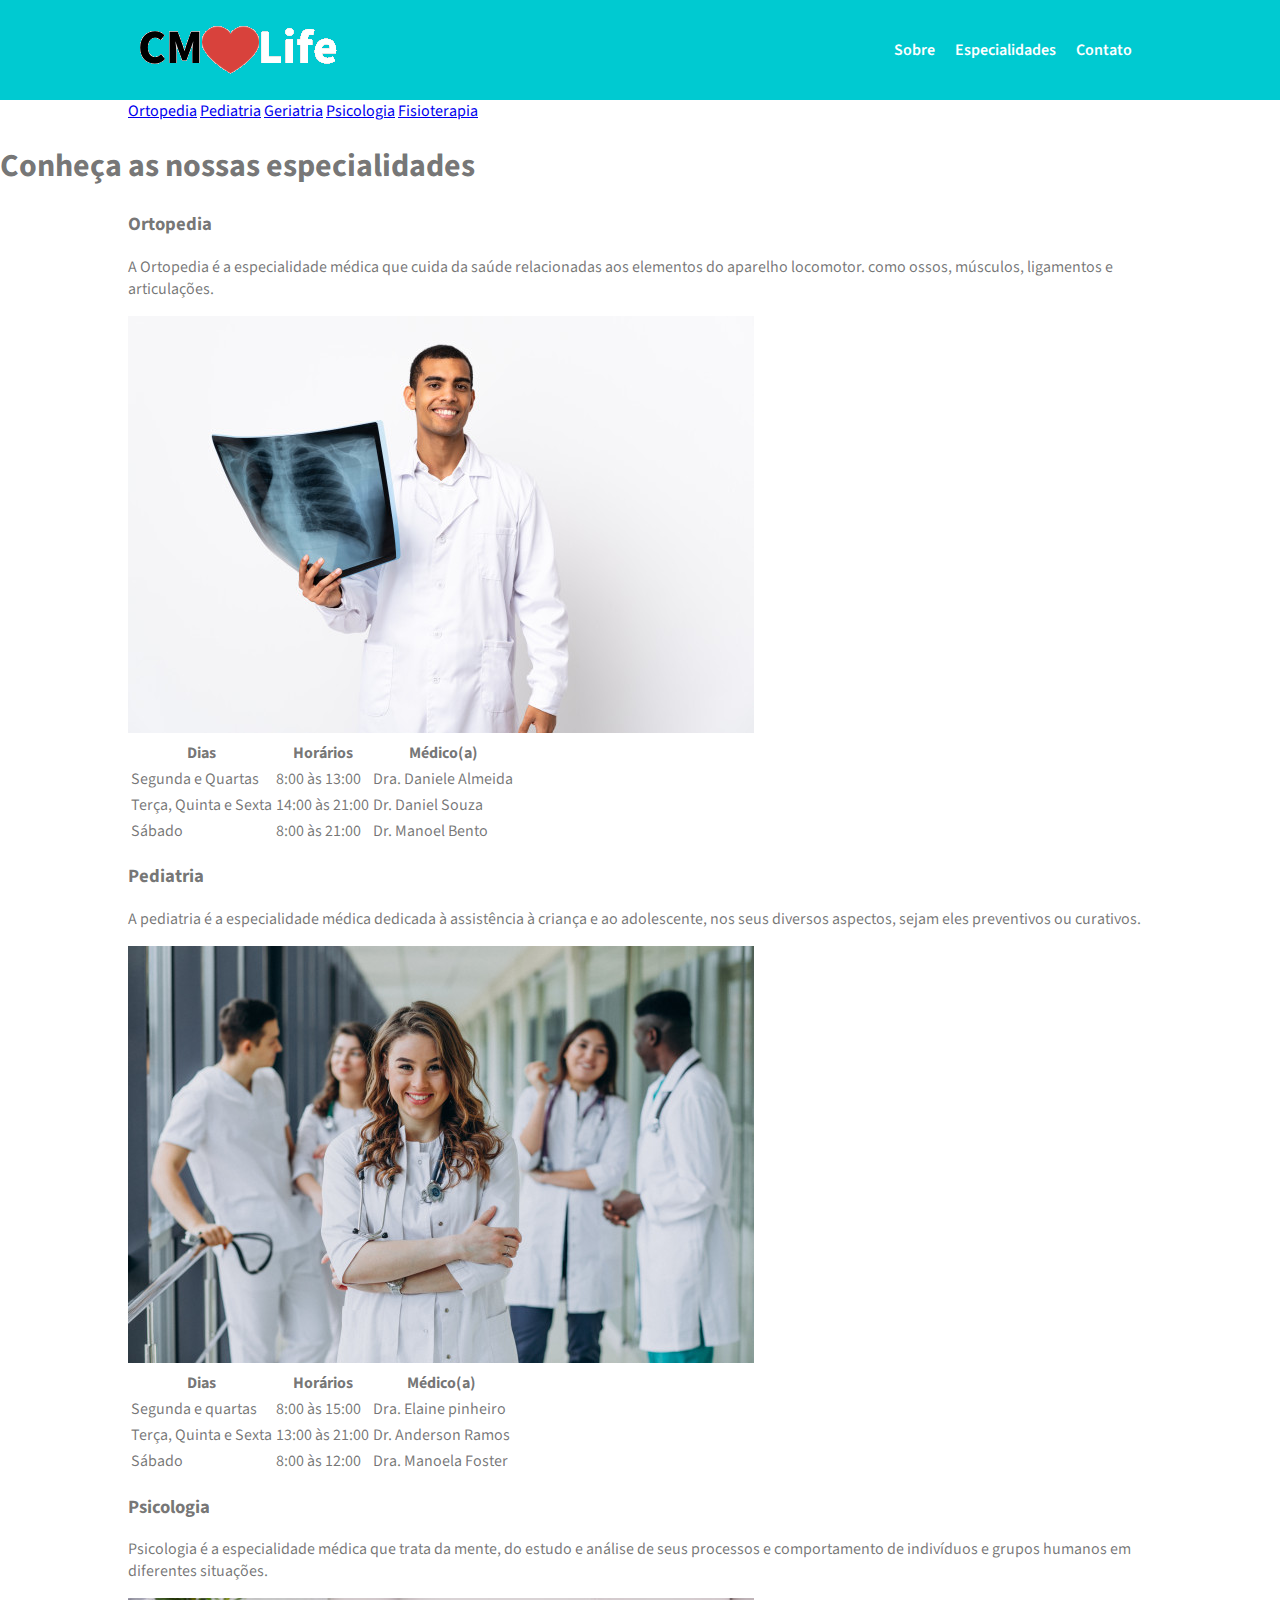
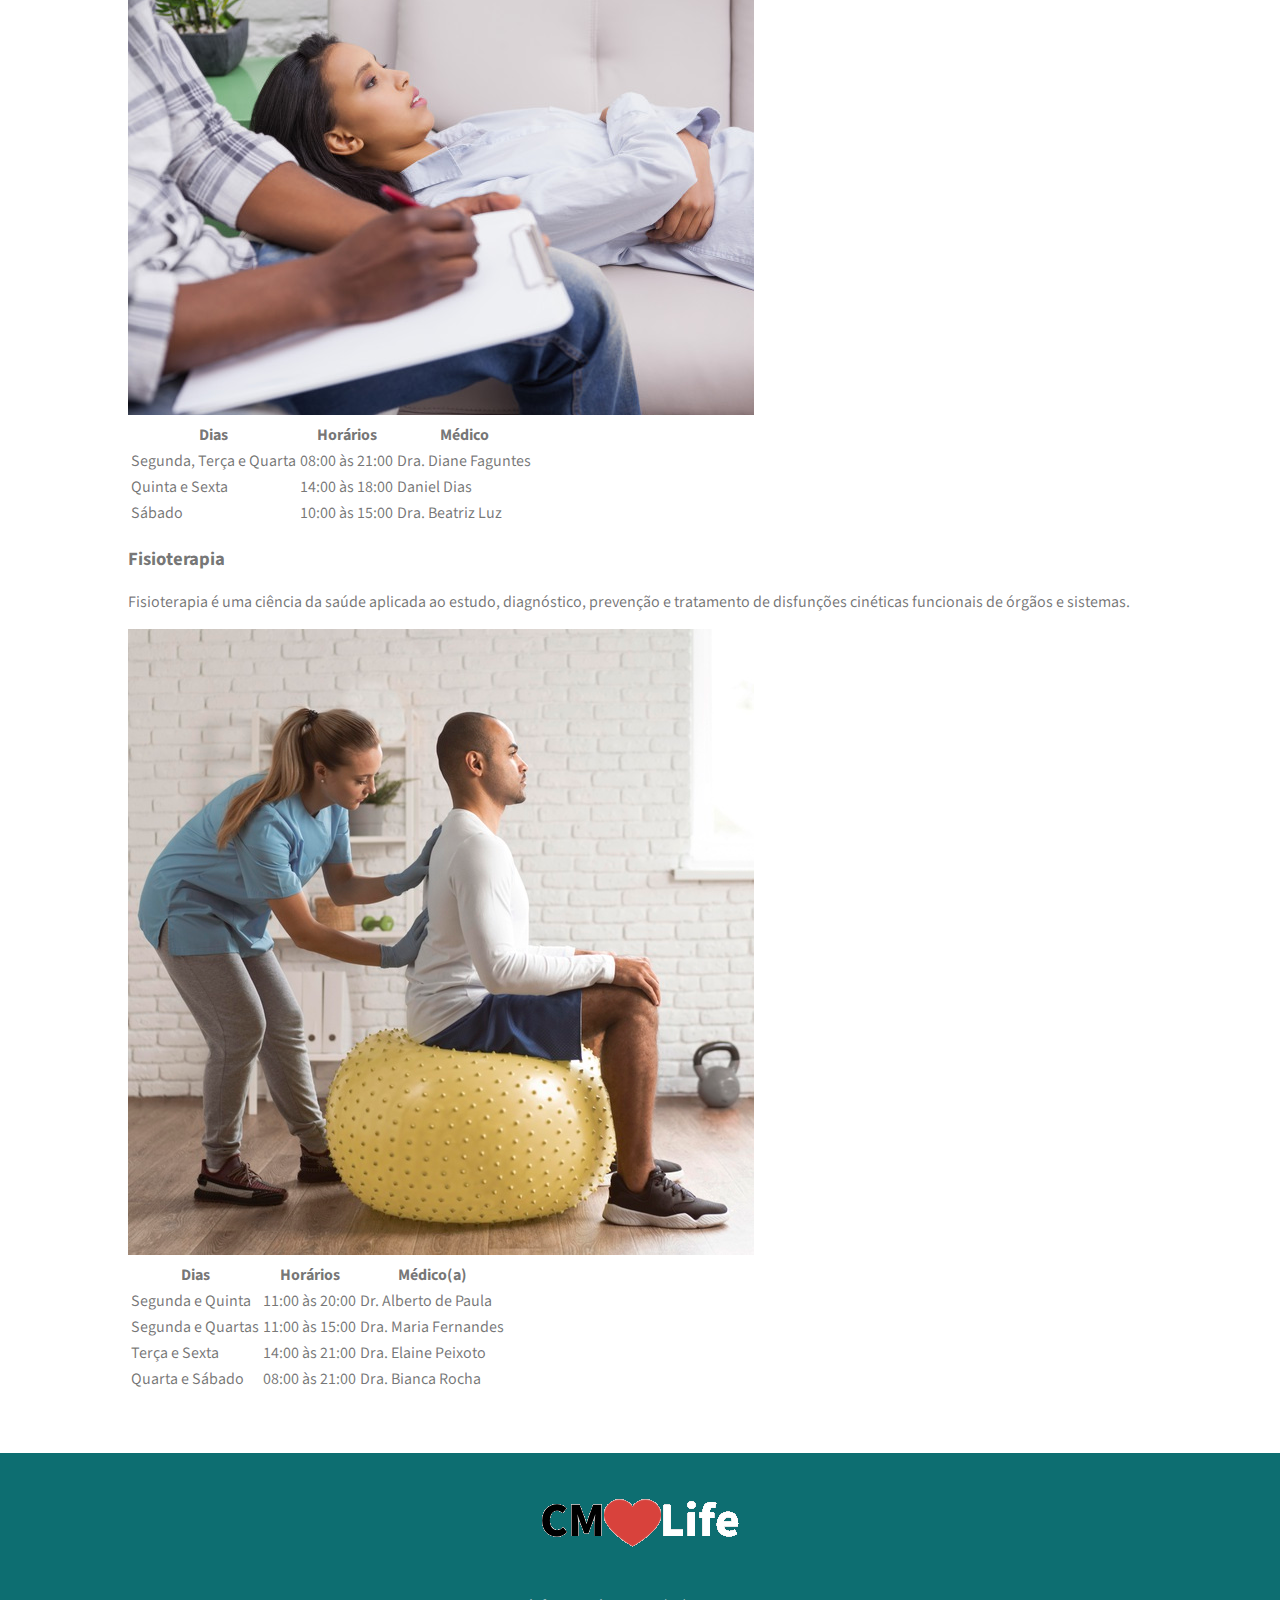
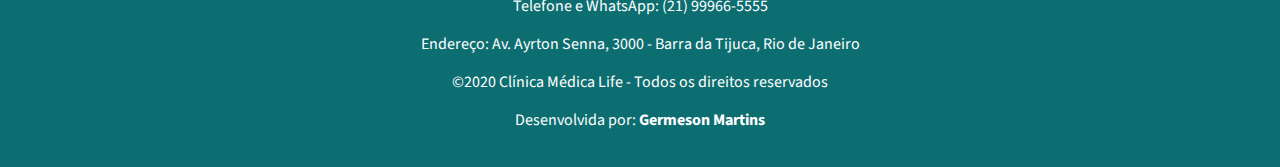
<file: especialidades.html>
<!DOCTYPE html>
<html lang="pt-br">
    <head>
        <meta charset="UTF-8">
        <meta name="viewport" content="width=device-width, initial-scale=1.0">
        <link rel="stylesheet" href="css/estilo-especialidades.css">
        <link rel="stylesheet" href="https://fonts.googleapis.com/css2?family=Source+Sans+Pro:ital,wght@0,200;0,300;0,400;0,600;0,700;0,900;1,200;1,300;1,400;1,600;1,700;1,900&display=swap">
    <title>CMLife - Especialidades</title>
    </head>
    <body>
        <header class="topo">
            <div class="container">
                <div class="topo-titulo">
                    <a href="index.html">
                      <img class="logo-topo" src="assets/logo.png" alt="Clínica Médica" title="Clínica Médica Life">  
                    </a>
                </div>
    
                <nav class="topo-links">
                    <a href="index.html#sobre">Sobre</a>
                    <a href="especialidades.html">Especialidades</a>
                    <a href="index.html#contato">Contato</a>
                </nav>    
            </div>        
        </header>

        <main>
            <section class="container-links-escialidades">
                <div class="container links-especialidades">
                        <a href="#ortopedia">Ortopedia</a>
                        <a href="#pediatria">Pediatria</a>
                        <a href="#geriatria">Geriatria</a>
                        <a href="#psicologia">Psicologia</a>
                        <a href="#fisioterapia">Fisioterapia</a>
                </div>
                <h1>Conheça as nossas especialidades</h1>
            </section>

            <section id="ortopedia" class="container sessao-especialidade">
                <div class="container-titulo">
                    <h3>Ortopedia</h3>
                    <p>A Ortopedia é a especialidade médica que cuida
                        da saúde relacionadas aos elementos do aparelho 
                        locomotor. como ossos, músculos, ligamentos e articulações.
                    </p>
                </div>

                <div class="box-tabela-especialista">
                    <img src="assets/ortopedia.png" alt="médico" title="Médico">
                
                    <table class="tabela-especialistas">
                      <thead>
                        <tr>
                            <th>Dias</th>
                            <th>Horários</th>
                            <th>Médico(a)</th>
                        </tr>
                    </thead>

                    <tbody>
                        <tr>
                            <td>Segunda e Quartas</td>
                            <td>8:00 às 13:00</td>
                            <td>Dra. Daniele Almeida</td>
                        </tr>
                        <tr>
                            <td>Terça, Quinta e Sexta</td>
                            <td>14:00 às 21:00</td>
                            <td>Dr. Daniel Souza</td>
                        </tr>
                        <tr>
                            <td>Sábado</td>
                            <td>8:00 às 21:00</td>
                            <td>Dr. Manoel Bento</td>
                        </tr>
                    </tbody>
                  </table>
                </div>
            </section>

           
            <section id="pediatria" class="container sessao-especialidade">
                <div class="container-titulo">
                  <h3>Pediatria</h3>
                  <p>A pediatria é a especialidade médica dedicada à assistência à criança e ao adolescente, nos seus diversos aspectos, sejam eles preventivos ou curativos.</p>
                </div>
          
                <div class="box-tabela-especialista">
                    <img src="assets/pediatra2.png" alt="Pediatria" title="Pediatria">

                    <table class="tabela-especialistas">
                        <thead>
                        <tr>
                          <th>Dias</th>
                          <th>Horários</th>
                          <th>Médico(a)</th>
                        </tr>
                      </thead>
          
                      <tbody>
                        <tr>
                          <td>Segunda e quartas</td>
                          <td>8:00 às 15:00</td>
                          <td>Dra. Elaine pinheiro</td>
                        </tr>
                        <tr>
                          <td>Terça, Quinta e Sexta</td>
                          <td>13:00 às 21:00</td>
                          <td>Dr. Anderson Ramos</td>
                        </tr>
                        <tr>
                          <td>Sábado</td>
                          <td>8:00 às 12:00</td>
                          <td>Dra. Manoela Foster</td>
                        </tr>
                      </tbody>
                    </table>
                </div>
              </section>

            <section id="psicologia" class="container sessao-especialidade">
                <div class="container-titulo">
                    <h3>Psicologia</h3>
                    <p>Psicologia é a especialidade médica que trata da mente, do estudo e análise de seus processos e comportamento de indivíduos e grupos humanos em diferentes situações.</p>
                </div>
                
                <div class="box-tabela-especialista">
                    <img src="assets/psicologo.png" alt="Psicólogo" title="Psicólogo">

                    <table class="tabela-especialistas">
                        <thead>
                            <tr>
                                <th>Dias</th>
                                <th>Horários</th>
                                <th>Médico</th>
                            </tr>
                        </thead>

                        <tbody>
                            <tr>
                                <td>Segunda, Terça e Quarta</td>
                                <td>08:00 às 21:00</td>
                                <td>Dra. Diane Faguntes</td>
                            </tr>
                            <tr>
                                <td>Quinta e Sexta</td>
                                <td>14:00 às 18:00</td>
                                <td>Daniel Dias</td>
                            </tr>
                            <tr>
                                <td>Sábado</td>
                                <td>10:00 às 15:00</td>
                                <td>Dra. Beatriz Luz</td>
                            </tr>
                        </tbody>
                    </table>
                </div>
            </section>

            <section id="fisioterapia" class="container sessao-especialidade">
                <div class="container-titulo">
                    <h3>Fisioterapia</h3>
                    <p>Fisioterapia é uma ciência da saúde aplicada ao estudo, diagnóstico, prevenção e tratamento de disfunções cinéticas funcionais de órgãos e sistemas.</p>
                </div>

                <div class="box-tabela-especialista">
                    <img src="assets/fisioterapia.png" alt="Fisioterapeuta" title="Fisioterapeuta">

                    <table class="tabela-especialistas">
                        <thead>
                            <tr>
                                <th>Dias</th>
                                <th>Horários</th>
                                <th>Médico(a)</th>
                            </tr>
                        </thead>

                        <tbody>
                            <tr>
                                <td>Segunda e Quinta</td>
                                <td>11:00 às 20:00</td>
                                <td>Dr. Alberto de Paula</td>
                            </tr>
                            <tr>
                                <td>Segunda e Quartas</td>
                                <td>11:00 às 15:00</td>
                                <td>Dra. Maria Fernandes</td>
                            </tr>
                            <tr>
                                <td>Terça e Sexta</td>
                                <td>14:00 às 21:00</td>
                                <td>Dra. Elaine Peixoto</td>
                            </tr>
                            <tr>
                                <td>Quarta e Sábado</td>
                                <td>08:00 às 21:00</td>
                                <td>Dra. Bianca Rocha</td>
                            </tr>
                        </tbody>
                    </table>
                </div>
            </section>
        </main>

        <footer>
            <div class="container">
                <a href="index.html#"> <img class="logo-topo" src="assets/logo.png" 
                    alt="Clínica Médica" title="Clínica Médica Life"></a>
                <p>Telefone e WhatsApp: (21) 99966-5555</p>
                <p>Endereço: Av. Ayrton Senna, 3000 - Barra da Tijuca, Rio de Janeiro</p>
                <p>&copy;2020 Clínica Médica Life - Todos os direitos reservados</p>
                <p>Desenvolvida por: <strong> <a href="https://germeson-martins.github.io/dev-links/" target="_blank">Germeson Martins</a></strong></p>
            </div>
        </footer>    
    </body>
</html>
</file>
<file: css/estilo-especialidades.css>
/*Estilos Gerais*/
* {
    box-sizing: border-box;
}

body {
    margin: 0;
    padding: 0;
    background-color: #fff;
    font-family: 'Source Sans Pro', sans-serif;
}

main {
    color: #0000008c;
    margin-bottom: 60px;
}

.container {
    max-width: 1024px;
    margin: 0 auto;
}


/*Início CSS Topo*/
.topo {
    background-color: #00cad1;
    width: 100%;
}
.topo .container {
    display: flex;
    align-items: center;
    justify-content: space-between;
    width: 100%;
    min-height: 60px;
    padding: 0 10px;
    margin: 0 auto;
}

.topo-titulo a {
    font-weight: 600;
    font-size: 28px;
    color: #fff;
    display: flex;
    justify-content: center;
    align-items: center;
}
.topo-titulo a {
    display: flex;
}

.topo-logo {
    height: 60px;
}

.topo-links {
    display: flex;
}

.topo-links a {
    padding: 10px;
    text-decoration: none;
    color: #fff;
    font-weight: 600;
}

.topo-links a:hover {
    color: #004b4c;
}
/*Fim CSS Topo*/


/*Início CSS Rodapé*/
footer {
    background-color: #0d6e71;
    color: #fff;
    padding: 20px;
}

footer a {
    text-decoration: none;
    color: #fff;
}

footer a:hover {
    color: #004b4c;
}
footer .container {
    text-align: center;
}
/*Fim CSS Rodapé*/

#sobre,
#especialidades,
#contato {
    padding: 40px 20px 0;
}





.box-sobre h3 {
    font-weight: 500;
    text-transform: uppercase;
}
.box-sobre img {
    height: 250px;
}

.box-especialidades {
    display: flex;
    flex-wrap: wrap;
}

.box-especialidade {
    border-radius: 3px;
    box-shadow: 0px 1px 10px rgb(0 0 0/ 50%);
    margin: 20px;
    width: calc(100% / 3 - 40px);
}

.box-especialidade img {
    width: 100%;
}

.box-especialidade figcaption {
    text-align: center;
    padding: 10px;
    text-transform: uppercase;
}

.box-link-horarios {
    text-align: center;
    margin-top: 20px;
}

.link-horarios {
    background-color: #00cad1;
    color: #fff;
    font-weight: 600;
    text-transform:  uppercase;
    padding: 10px 20px;
    text-decoration: none;
}

.link-horarios:hover {
    background-color: #004b4c;
}

/*Media Query*/
@media (max-width: 425px) {
    .box-visao-geral {height: 200px;}
    .box-visao-geral h1 {font-size: 28px}
    .box-especialidade {width: 100%}
    .topo .container {flex-direction: column;}
    .topo-titulo {margin: 10px 0; }
    .topo-links {width: 100%;
    border-top: 1px solid #009fa5;
    justify-content: space-around;}
}

@media (max-width: 768px) {
    .box-visao-geral {height: 300px;}
    .box-sobre img {display: none;}
    .box-especialidades  {justify-content: center;}
    .box-especialidade {
        width: calc(100%/2-40px);
    }
}

@media (max-width: 1024px) {
    .box-visao-geral {height: 400px;}
}
</file>
